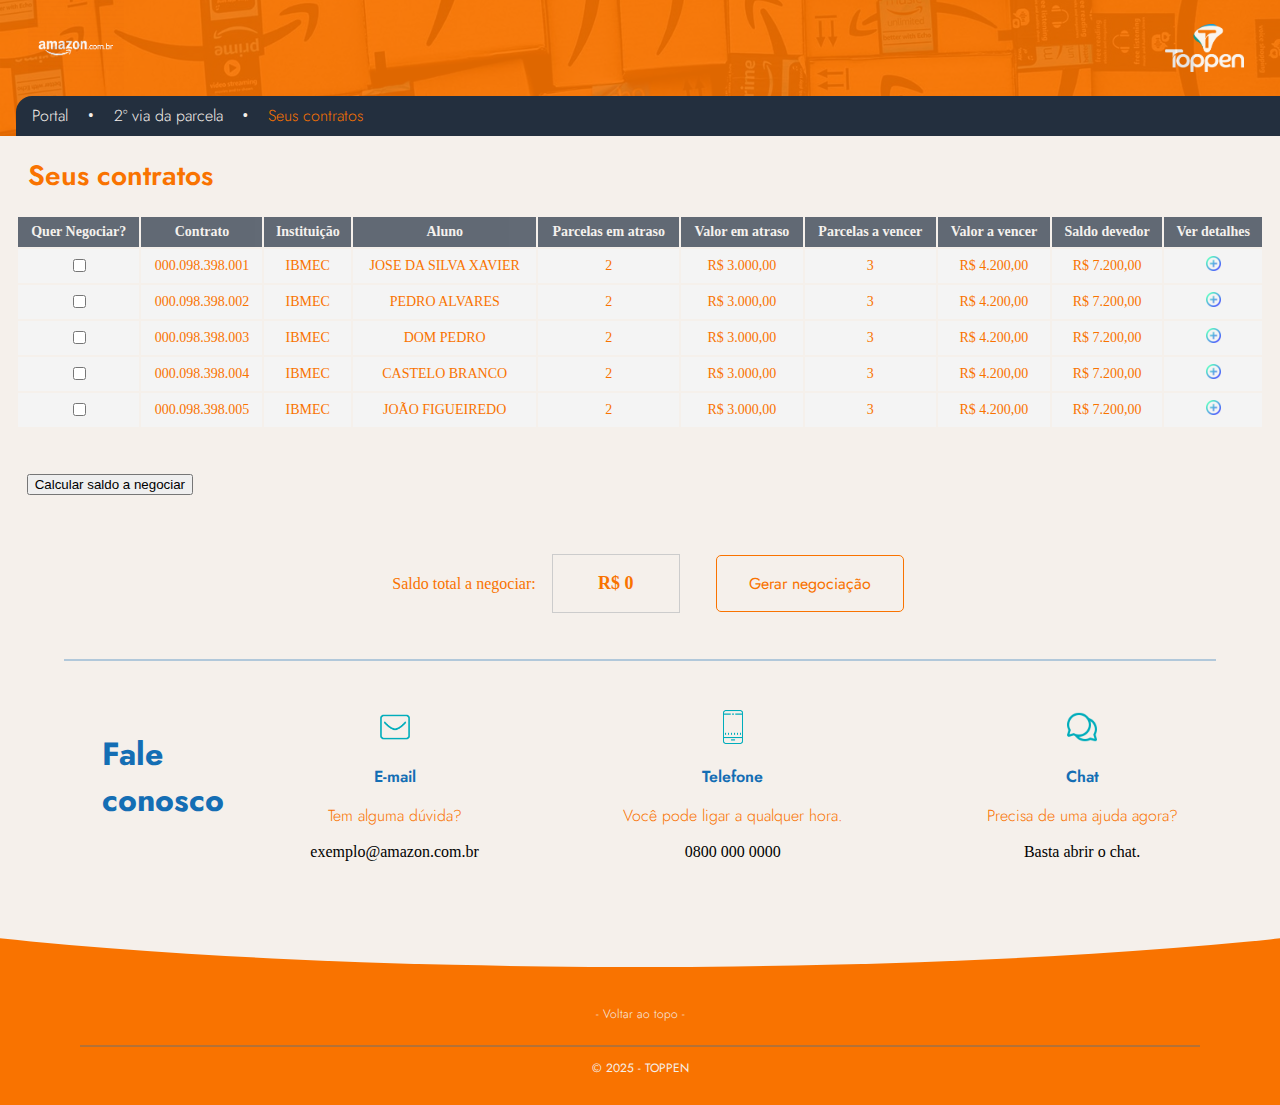
<file: contratos.html>
<!DOCTYPE html>
<html lang="pt-br">
<head>
    <meta charset="UTF-8">
    <meta name="viewport" content="width=device-width, initial-scale=1.0">
    <link rel="stylesheet" href="./styles/style.css">
    <link rel="stylesheet" href="https://cdn.jsdelivr.net/npm/swiper@11/swiper-bundle.min.css">
    <title>AMAZON | TOPPEN</title>
    <link rel="icon" href="./assets/favicon.png">
</head>
<body>
    <header id="inicio" class="cabeçalho">
        <img class="background_2via_img" src="assets/banner.png" alt="login">
        <a class="cabeçalho_logo" href="https://www.amazon.com.br/" target="_blank" ><img src="./assets/YDUQS.jpg" href="https://www.amazon.com.br/" alt="YDUQS" class="cabeçalho_logo"></a>
        <a class="cabeçalho_logo2" href="https://toppen.com.br/" target="_blank" ><img src="./assets/TPP_B.png" href=" " alt="TOPPEN" class="cabeçalho_logo2"></a>
    </header>
    <section class="container__menu">
        <a href="./index.html" class="menu">Portal</a> 
        <a class="menu_separador">•</a> 
        <a href="./segundavia.html" class="menu">2º via da parcela</a>
        <a class="menu_separador">•</a> 
        <a href="./contratos.html" class="menu_atual">Seus contratos</a>
        </section> 
    <section class="container__2via">
        <h1 class="container__titulo__2via">Seus contratos</h1>
        <table class="container_tabela">
            <thead>
                <tr class="tabela">
                    <th class="tabela_text_titulo">Quer Negociar?</th>
                    <th class="tabela_text_titulo">Contrato</th>
                    <th class="tabela_text_titulo">Instituição</th>
                    <th class="tabela_text_titulo">Aluno</th>
                    <th class="tabela_text_titulo">Parcelas em atraso</th>
                    <th class="tabela_text_titulo">Valor em atraso</th>
                    <th class="tabela_text_titulo">Parcelas a vencer</th>
                    <th class="tabela_text_titulo">Valor a vencer</th>
                    <th class="tabela_text_titulo">Saldo devedor</th>
                    <th class="tabela_text_titulo">Ver detalhes</th>
                </tr>
            </thead>
            <tbody>
                <tr class="tabela">
                    <td class="tabela_text"><input type="checkbox" id="scales" name="scales"/></td>
                    <td class="tabela_text">000.098.398.001</td>
                    <td class="tabela_text">IBMEC</td>
                    <td class="tabela_text">JOSE DA SILVA XAVIER</td>
                    <td class="tabela_text">2</td>
                    <td class="tabela_text">R$ 3.000,00</td>
                    <td class="tabela_text">3</td>
                    <td class="tabela_text">R$ 4.200,00</td>
                    <td class="tabela_text">R$ 7.200,00</td>
                    <td class="tabela_text"><a href="detalhes.html"><img class="tabela_mais" src="assets/mais_detalhes.png" alt="Mais Detalhes"></a></td>
                </tr>
                <tr class="tabela">
                    <td class="tabela_text"><input type="checkbox" id="scales" name="scales"/></td>
                    <td class="tabela_text">000.098.398.002</td>
                    <td class="tabela_text">IBMEC</td>
                    <td class="tabela_text">PEDRO ALVARES</td>
                    <td class="tabela_text">2</td>
                    <td class="tabela_text">R$ 3.000,00</td>
                    <td class="tabela_text">3</td>
                    <td class="tabela_text">R$ 4.200,00</td>
                    <td class="tabela_text">R$ 7.200,00</td>
                    <td class="tabela_text"><a href="detalhes.html"><img class="tabela_mais" src="assets/mais_detalhes.png" alt="Mais Detalhes"></a></td>
                </tr>
                <tr class="tabela">
                    <td class="tabela_text"><input type="checkbox" id="scales" name="scales"/></td>
                    <td class="tabela_text">000.098.398.003</td>
                    <td class="tabela_text">IBMEC</td>
                    <td class="tabela_text">DOM PEDRO</td>
                    <td class="tabela_text">2</td>
                    <td class="tabela_text">R$ 3.000,00</td>
                    <td class="tabela_text">3</td>
                    <td class="tabela_text">R$ 4.200,00</td>
                    <td class="tabela_text">R$ 7.200,00</td>
                    <td class="tabela_text"><a href="detalhes.html"><img class="tabela_mais" src="assets/mais_detalhes.png" alt="Mais Detalhes"></a></td>
                </tr>
                <tr class="tabela">
                    <td class="tabela_text"><input type="checkbox" id="scales" name="scales"/></td>
                    <td class="tabela_text">000.098.398.004</td>
                    <td class="tabela_text">IBMEC</td>
                    <td class="tabela_text">CASTELO BRANCO</td>
                    <td class="tabela_text">2</td>
                    <td class="tabela_text">R$ 3.000,00</td>
                    <td class="tabela_text">3</td>
                    <td class="tabela_text">R$ 4.200,00</td>
                    <td class="tabela_text">R$ 7.200,00</td>
                    <td class="tabela_text"><a href="detalhes.html"><img class="tabela_mais" src="assets/mais_detalhes.png" alt="Mais Detalhes"></a></td>
                </tr>
                <tr class="tabela">
                    <td class="tabela_text"><input type="checkbox" id="scales" name="scales"/></td>
                    <td class="tabela_text">000.098.398.005</td>
                    <td class="tabela_text">IBMEC</td>
                    <td class="tabela_text">JOÃO FIGUEIREDO</td>
                    <td class="tabela_text">2</td>
                    <td class="tabela_text">R$ 3.000,00</td>
                    <td class="tabela_text">3</td>
                    <td class="tabela_text">R$ 4.200,00</td>
                    <td class="tabela_text">R$ 7.200,00</td>
                    <td class="tabela_text"><a href="detalhes.html"><img class="tabela_mais" src="assets/mais_detalhes.png" alt="Mais Detalhes"></a></td>
                </tr>
            </tbody>
        </table>
        <button class="btn_calc" onclick="countChecked()">Calcular saldo a negociar</button> 
        <div class="div_calc">
            <p class="result_calc">Saldo total a negociar:</p>
            <p class="result_saldo" id="result_saldo">R$ 0</p>
            <div class="container__gera">
                <a class="renegociacao__botao_link" href="./renegociacao.html">Gerar negociação</a>
            </div>
        </div>
    
        <hr>    
        <div class="container__contato__2via">
            <h1 class="container__contato__2via__titulo">Fale conosco</h1>
            <div class="container__contato__2via__column">
                <img src="./assets/icons8-nova-mensagem-64.png" alt="Foto" class="container__contato__2via__icon">
                <p class="container__contato__2via__column__titulo">E-mail</p>
                <p class="container__contato__2via__column__texto">Tem alguma dúvida?</p>
                <a class="container__contato__2via__column__contato" href="mailto:herdy721@gmail.com">exemplo@amazon.com.br</a>
            </div>
            <div class="container__contato__2via__column">
                <img src="./assets/icons8-telefone-celular-64.png" alt="Foto" class="container__contato__2via__icon">
                <p class="container__contato__2via__column__titulo">Telefone</p>
                <p class="container__contato__2via__column__texto">Você pode ligar a qualquer hora.</p>
                <a class="container__contato__2via__column__contato"href="tel:+550800 000 0000">0800 000 0000</a>
            </div>
            <div class="container__contato__2via__column">
                <img src="./assets/icons8-bate-papo-48.png" alt="Foto" class="container__contato__2via__icon">
                <p class="container__contato__2via__column__titulo">Chat</p>
                <p class="container__contato__2via__column__texto">Precisa de uma ajuda agora?</p>
                <a class="container__contato__2via__column__contato">Basta abrir o chat.</a>
            </div>
        </div>  
        <section class="wrap">
            <div class="rounded-div-wrap" style="height: 30px;">
                <div class="rounded-div"></div>
            </div>
        </section>
    </section>
    
    <footer class="rodape_2via">
        <section class="inicio">
            <a href="#inicio" class="inicio__link__2via">- Voltar ao topo -</a>
        </section>
        <hr>
        <section class="rodape__texto__final_2via">
            <p>© 2025 - TOPPEN</p>
        </section>
    </footer>
    <script src="./js/script.js"></script>
</body>
</html>
</file>
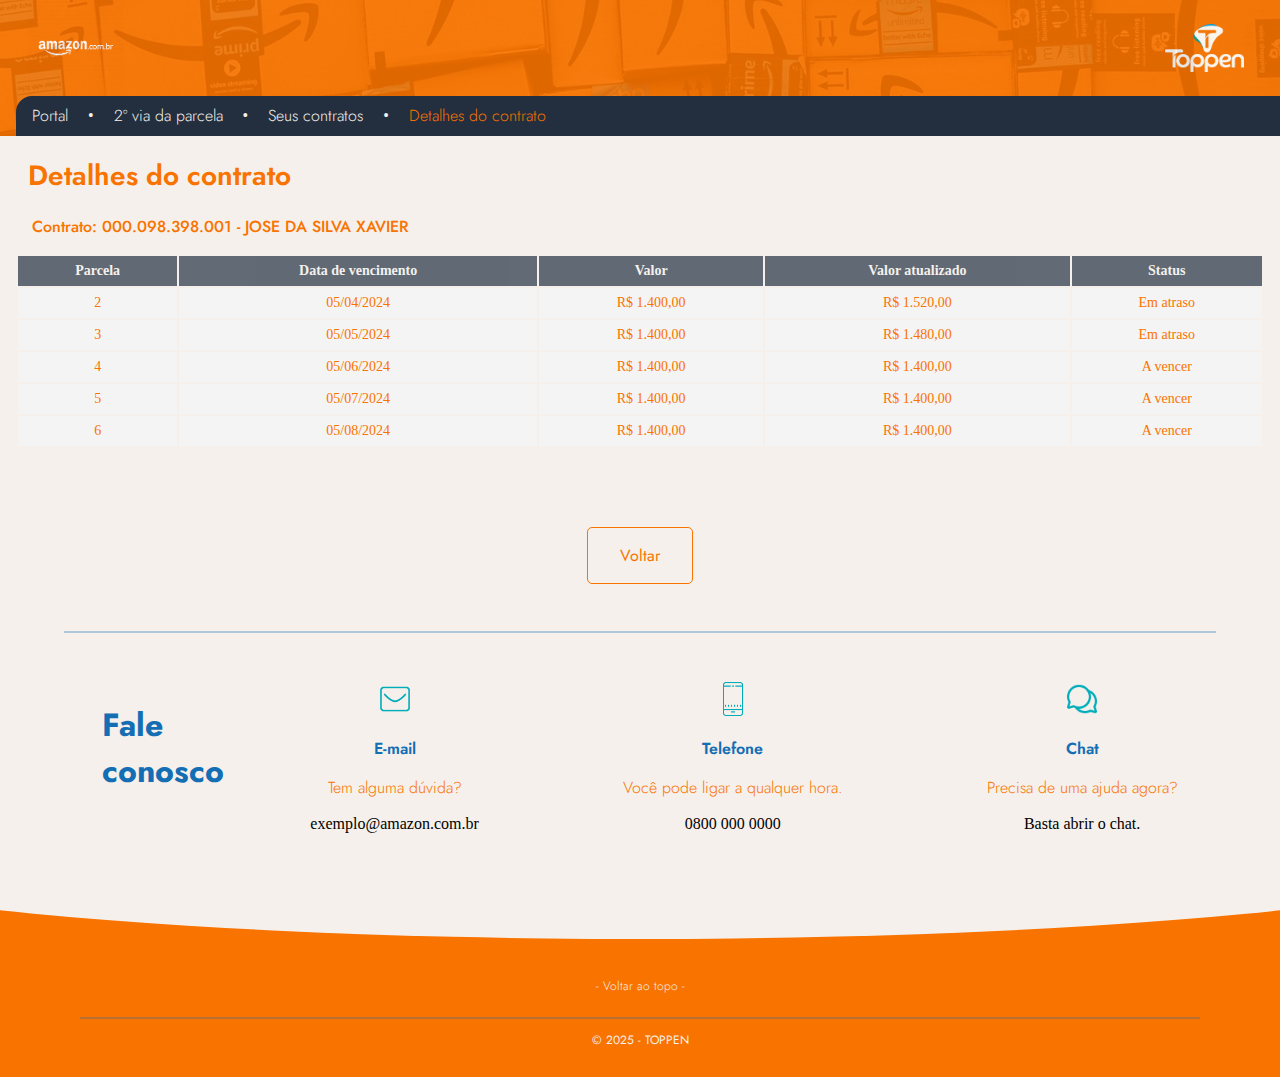
<file: detalhes.html>
<!DOCTYPE html>
<html lang="pt-br">
<head>
    <meta charset="UTF-8">
    <meta name="viewport" content="width=device-width, initial-scale=1.0">
    <link rel="stylesheet" href="./styles/style.css">
    <link rel="stylesheet" href="https://cdn.jsdelivr.net/npm/swiper@11/swiper-bundle.min.css">
    <title>AMAZON | TOPPEN</title>
    <link rel="icon" href="./assets/favicon.png">
</head>
<body>
    <header id="inicio" class="cabeçalho">
        <img class="background_2via_img" src="assets/banner.png" alt="login">
        <a class="cabeçalho_logo" href="https://www.amazon.com.br/" target="_blank" ><img src="./assets/YDUQS.jpg" href="https://www.amazon.com.br/" alt="YDUQS" class="cabeçalho_logo"></a>
        <a class="cabeçalho_logo2" href="https://toppen.com.br/" target="_blank" ><img src="./assets/TPP_B.png" href=" " alt="TOPPEN" class="cabeçalho_logo2"></a>
    </header>
    <section class="container__menu">
        <a href="./index.html" class="menu">Portal</a> 
        <a class="menu_separador">•</a> 
        <a href="./segundavia.html" class="menu">2º via da parcela</a>
        <a class="menu_separador">•</a> 
        <a href="./contratos.html" class="menu">Seus contratos</a>
        <a class="menu_separador">•</a> 
        <a href="./detalhes.html" class="menu_atual">Detalhes do contrato</a>
        </section> 
    <section class="container__2via">
        <h1 class="container__titulo__2via">Detalhes do contrato</h1>
        <h3 class="container__contrato">Contrato: 000.098.398.001 - JOSE DA SILVA XAVIER</h3>
        <table class="container_tabela">
            <thead>
                <tr class="tabela">
                    <th class="tabela_text_titulo">Parcela</th>
                    <th class="tabela_text_titulo">Data de vencimento</th>
                    <th class="tabela_text_titulo">Valor</th>
                    <th class="tabela_text_titulo">Valor atualizado</th>
                    <th class="tabela_text_titulo">Status</th>
                </tr>
            </thead>
            <tbody>
                <tr class="tabela">
                    <td class="tabela_text">2</td>
                    <td class="tabela_text">05/04/2024</td>
                    <td class="tabela_text">R$ 1.400,00</td>
                    <td class="tabela_text">R$ 1.520,00</td>
                    <td class="tabela_text">Em atraso</td>
                </tr>
                <tr class="tabela">
                    <td class="tabela_text">3</td>
                    <td class="tabela_text">05/05/2024</td>
                    <td class="tabela_text">R$ 1.400,00</td>
                    <td class="tabela_text">R$ 1.480,00</td>
                    <td class="tabela_text">Em atraso</td>
                </tr>
                <tr class="tabela">
                    <td class="tabela_text">4</td>
                    <td class="tabela_text">05/06/2024</td>
                    <td class="tabela_text">R$ 1.400,00</td>
                    <td class="tabela_text">R$ 1.400,00</td>
                    <td class="tabela_text">A vencer</td>
                </tr>
                <tr class="tabela">
                    <td class="tabela_text">5</td>
                    <td class="tabela_text">05/07/2024</td>
                    <td class="tabela_text">R$ 1.400,00</td>
                    <td class="tabela_text">R$ 1.400,00</td>
                    <td class="tabela_text">A vencer</td>
                </tr>
                <tr class="tabela">
                    <td class="tabela_text">6</td>
                    <td class="tabela_text">05/08/2024</td>
                    <td class="tabela_text">R$ 1.400,00</td>
                    <td class="tabela_text">R$ 1.400,00</td>
                    <td class="tabela_text">A vencer</td>
                </tr>
            </tbody>
        </table>  
        <div class="container__gera">
            <a class="renegociacao__botao_link" href="./contratos.html">Voltar</a>
        </div>
        <hr>
    </section>
    <div class="container__contato__2via">
        <h1 class="container__contato__2via__titulo">Fale conosco</h1>
        <div class="container__contato__2via__column">
            <img src="./assets/icons8-nova-mensagem-64.png" alt="Foto" class="container__contato__2via__icon">
            <p class="container__contato__2via__column__titulo">E-mail</p>
            <p class="container__contato__2via__column__texto">Tem alguma dúvida?</p>
            <a class="container__contato__2via__column__contato" href="mailto:herdy721@gmail.com">exemplo@amazon.com.br</a>
        </div>
        <div class="container__contato__2via__column">
            <img src="./assets/icons8-telefone-celular-64.png" alt="Foto" class="container__contato__2via__icon">
            <p class="container__contato__2via__column__titulo">Telefone</p>
            <p class="container__contato__2via__column__texto">Você pode ligar a qualquer hora.</p>
            <a class="container__contato__2via__column__contato"href="tel:+550800 000 0000">0800 000 0000</a>
        </div>
        <div class="container__contato__2via__column">
            <img src="./assets/icons8-bate-papo-48.png" alt="Foto" class="container__contato__2via__icon">
            <p class="container__contato__2via__column__titulo">Chat</p>
            <p class="container__contato__2via__column__texto">Precisa de uma ajuda agora?</p>
            <a class="container__contato__2via__column__contato">Basta abrir o chat.</a>
        </div>
    </div>  
    <section class="wrap">
        <div class="rounded-div-wrap" style="height: 30px;">
            <div class="rounded-div"></div>
        </div>
    </section>
    
    <footer class="rodape_2via">
        <section class="inicio">
            <a href="#inicio" class="inicio__link__2via">- Voltar ao topo -</a>
        </section>
        <hr>
        <section class="rodape__texto__final_2via">
            <p>© 2025 - TOPPEN</p>
        </section>
    </footer>
    <script src="./js/script.js"></script>
</body>
</html>
</file>
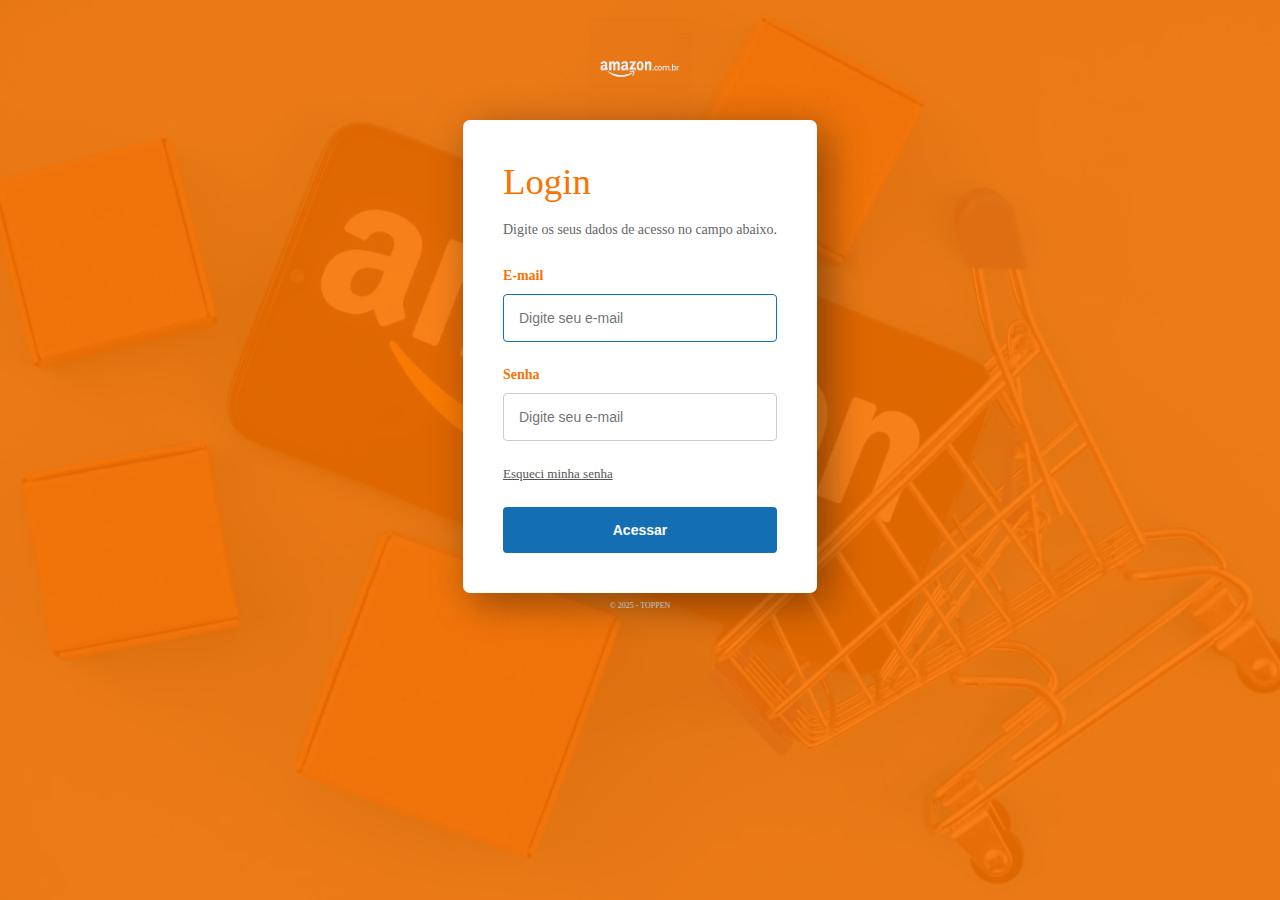
<file: login.html>
<!DOCTYPE html>
<html lang="pt-BR">
<head>
    <meta charset="UTF-8">
    <meta http-equiv="X-UA-Compatible" content="IE=edge">
    <meta name="viewport" content="width=device-width, initial-scale=1.0">
    <title>Login</title>
    <link rel="stylesheet" href="./styles/style.css">
</head>
<body>
    <img class="background_login_img" src="assets/login.jpg" alt="login">
    alt="YDUQS">   
    <div class="page">
        <img class="background_login_logo" src="assets/YDUQS.jpg">
        <form method="POST" class="formLogin" onsubmit="handleSubmit(event)">
            <h1>Login</h1>
            <p>Digite os seus dados de acesso no campo abaixo.</p>
            <label for="email">E-mail</label>
            <input type="email" placeholder="Digite seu e-mail" autofocus="true" />
            <label for="password">Senha</label>
            <input type="password" placeholder="Digite seu e-mail" />
            <a href="">Esqueci minha senha</a>
            <input type="submit" value="Acessar" class="btn" />
        </form>
        <script>
            function handleSubmit(event) {
                event.preventDefault(); 
                window.location.href = "index.html";
            }
        </script>
        <p class="tpp">© 2025 - TOPPEN</p>
    </div>
</body>
</file>
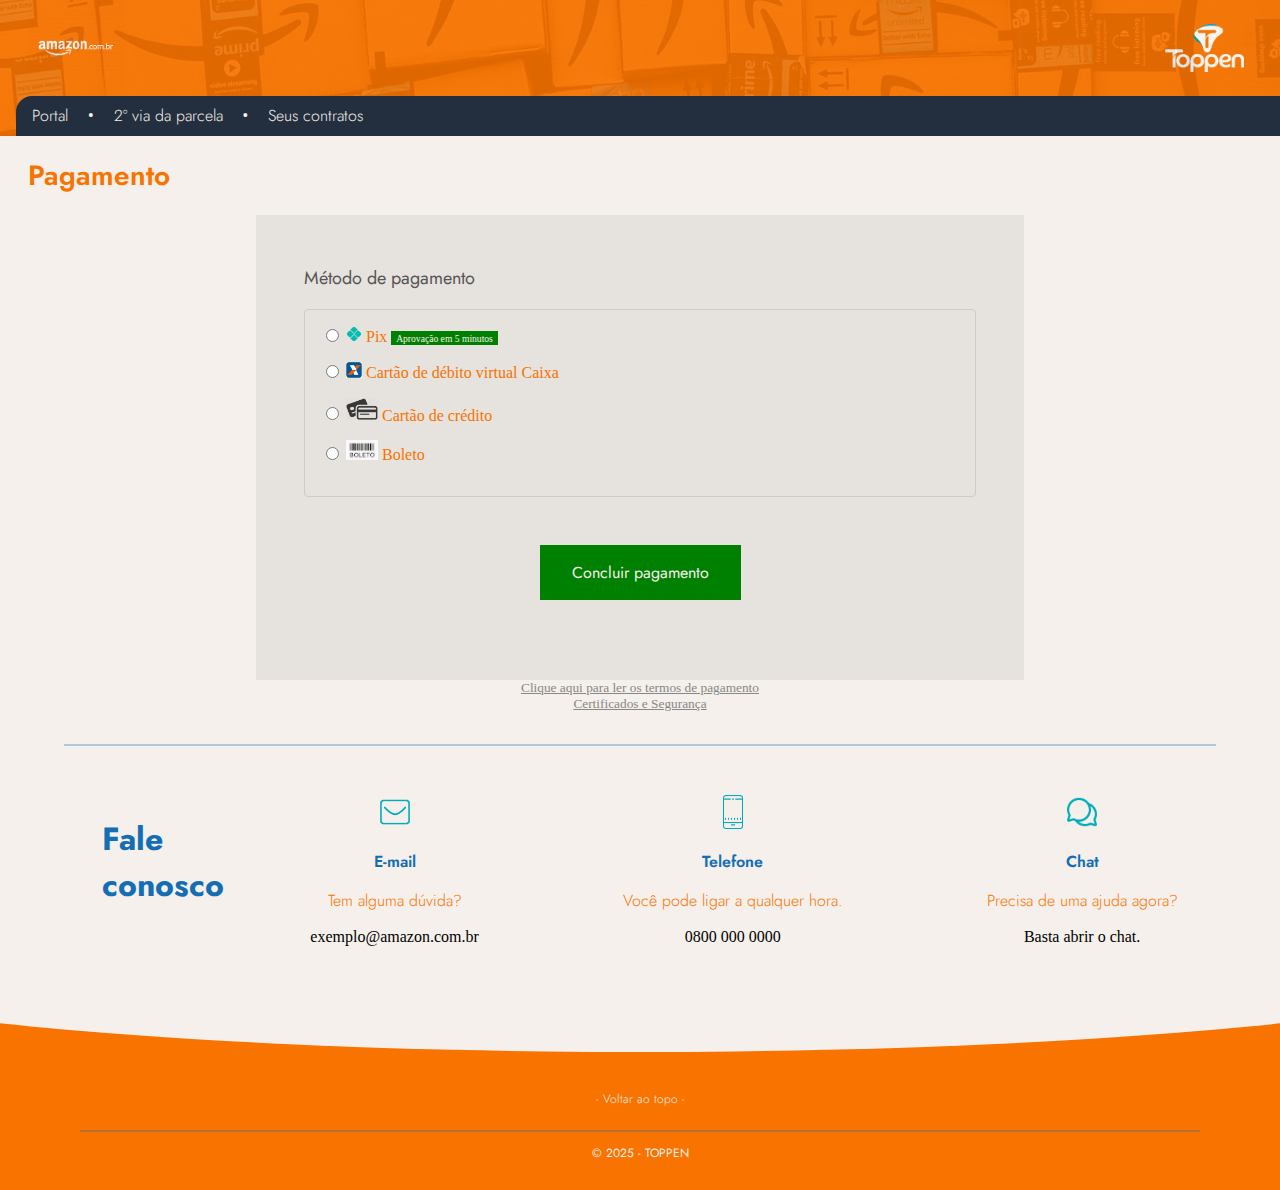
<file: pgto.html>
<!DOCTYPE html>
<html lang="pt-br">
<head>
    <meta charset="UTF-8">
    <meta name="viewport" content="width=device-width, initial-scale=1.0">
    <link rel="stylesheet" href="./styles/style.css">
    <link rel="stylesheet" href="https://cdn.jsdelivr.net/npm/swiper@11/swiper-bundle.min.css">
    <title>AMAZON | TOPPEN</title>
    <link rel="icon" href="./assets/favicon.png">
</head>
<body>
    <header id="inicio" class="cabeçalho">
        <img class="background_2via_img" src="assets/banner.png" alt="login">
        <a class="cabeçalho_logo" href="https://www.amazon.com.br/" target="_blank" ><img src="./assets/YDUQS.jpg" href="https://www.amazon.com.br/" alt="YDUQS" class="cabeçalho_logo"></a>
        <a class="cabeçalho_logo2" href="https://toppen.com.br/" target="_blank" ><img src="./assets/TPP_B.png" href=" " alt="TOPPEN" class="cabeçalho_logo2"></a>
    </header>
    <section class="container__menu">
        <a href="./index.html" class="menu">Portal</a> 
        <a class="menu_separador">•</a> 
        <a href="./segundavia.html" class="menu">2º via da parcela</a>
        <a class="menu_separador">•</a> 
        <a href="./contratos.html" class="menu">Seus contratos</a>
        </section> 
    <section class="container__pgto">
        <h1 class="container__titulo__2via">Pagamento</h1>
        <div class="div_pgto">
            <p class="pgto_titulo">Método de pagamento</p>
            <div class="div_pgto_column">
                <div class="div_pgto_tipo" >
                <input type="radio" id="radio_pix" name="radio__parcelas" value="Pix" />
                <img class="pgto_logo" src="assets/pix.png" alt="pix">
                <label for="radio_pix">Pix  <a class="pix_aprova">Aprovação em 5 minutos</a></label></div>
                
                <div class="div_pgto_tipo" >
                    <input type="radio" id="radio_caixa" name="radio__parcelas" value="caixa" />
                    <img class="pgto_logo" src="assets/caixa.png" alt="caixa">
                    <label for="radio_caixa">Cartão de débito virtual Caixa</label></div>

                    <div class="div_pgto_tipo" >
                        <input type="radio" id="radio_cc" name="radio__parcelas" value="cc" />
                        <img class="pgto_logo2" src="assets/CC.png" alt="caixa">
                        <label for="radio_cc">Cartão de crédito</label></div>

                    <div class="div_pgto_tipo" >
                        <input type="radio" id="radio_boleto" name="radio__parcelas" value="Boleto" />
                        <img class="pgto_logo2" src="assets/Boleto.png" alt="boleto">
                        <label for="radio_boleto">Boleto</label></div>
            </div>
            <div class="container__gera">
                <a class="pgto__botao_link" href="">Concluir pagamento</a>
            </div>
        </div>
        <div class="termos">
            <a class="pgto_termos" href="">Clique aqui para ler os termos de pagamento</a>
            <a class="pgto_termos" href="">Certificados e Segurança</a>
        </div>
    
        <hr>
    </section>
    <div class="container__contato__2via">
        <h1 class="container__contato__2via__titulo">Fale conosco</h1>
        <div class="container__contato__2via__column">
            <img src="./assets/icons8-nova-mensagem-64.png" alt="Foto" class="container__contato__2via__icon">
            <p class="container__contato__2via__column__titulo">E-mail</p>
            <p class="container__contato__2via__column__texto">Tem alguma dúvida?</p>
            <a class="container__contato__2via__column__contato" href="mailto:herdy721@gmail.com">exemplo@amazon.com.br</a>
        </div>
        <div class="container__contato__2via__column">
            <img src="./assets/icons8-telefone-celular-64.png" alt="Foto" class="container__contato__2via__icon">
            <p class="container__contato__2via__column__titulo">Telefone</p>
            <p class="container__contato__2via__column__texto">Você pode ligar a qualquer hora.</p>
            <a class="container__contato__2via__column__contato"href="tel:+550800 000 0000">0800 000 0000</a>
        </div>
        <div class="container__contato__2via__column">
            <img src="./assets/icons8-bate-papo-48.png" alt="Foto" class="container__contato__2via__icon">
            <p class="container__contato__2via__column__titulo">Chat</p>
            <p class="container__contato__2via__column__texto">Precisa de uma ajuda agora?</p>
            <a class="container__contato__2via__column__contato">Basta abrir o chat.</a>
        </div>
    </div>  
    <section class="wrap">
        <div class="rounded-div-wrap" style="height: 30px;">
            <div class="rounded-div"></div>
        </div>
    </section>
    
    <footer class="rodape_2via">
        <section class="inicio">
            <a href="#inicio" class="inicio__link__2via">- Voltar ao topo -</a>
        </section>
        <hr>
        <section class="rodape__texto__final_2via">
            <p>© 2025 - TOPPEN</p>
        </section>
    </footer>
    <script src="./js/script.js"></script>
</body>
</html>
</file>
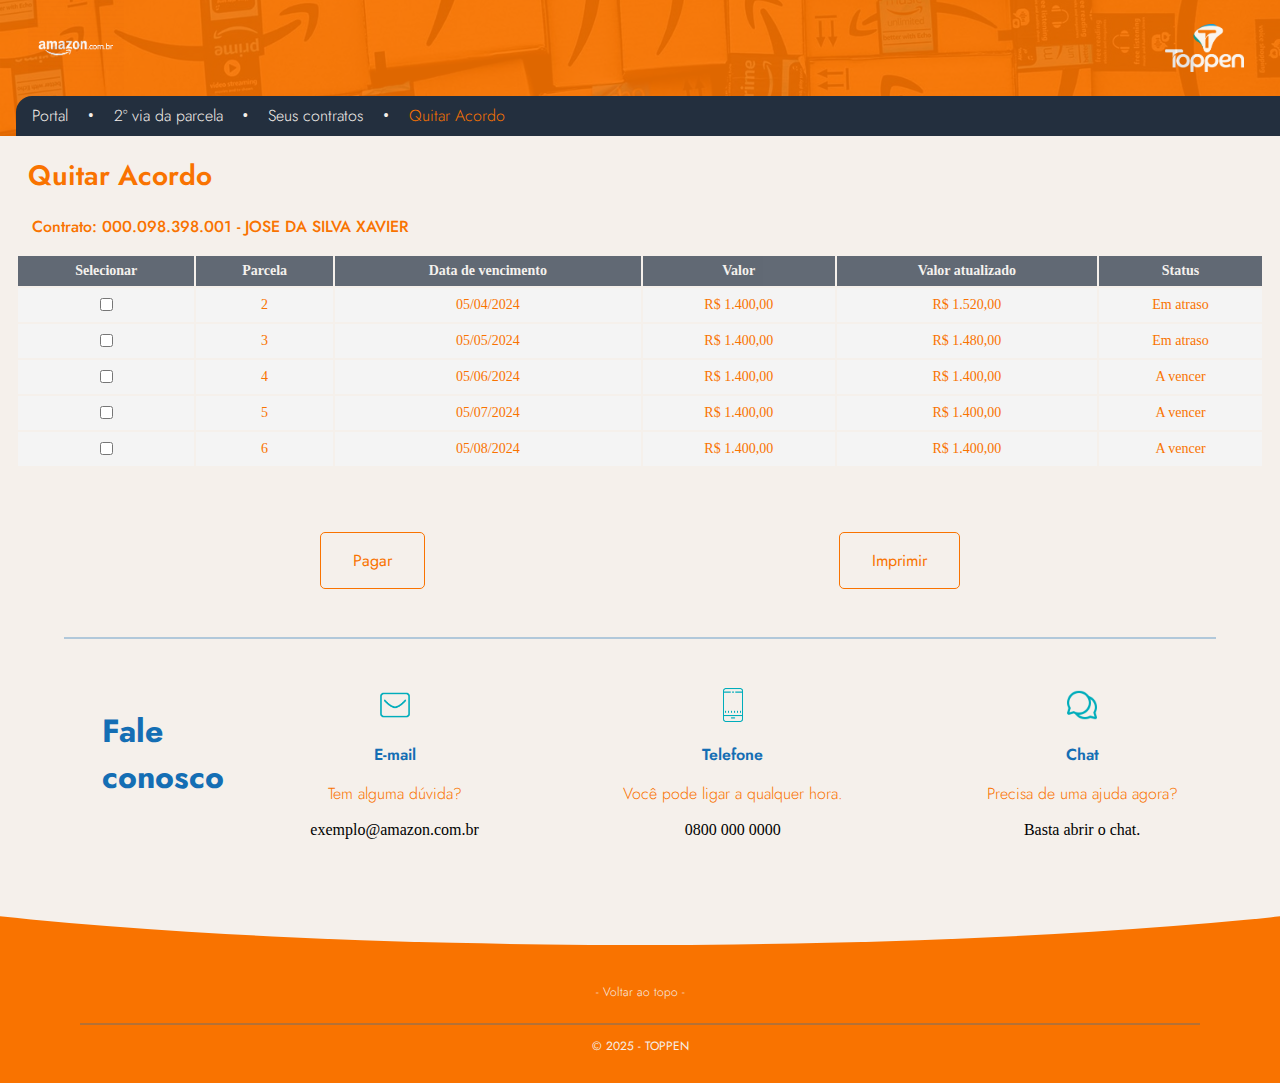
<file: quitar.html>
<!DOCTYPE html>
<html lang="pt-br">
<head>
    <meta charset="UTF-8">
    <meta name="viewport" content="width=device-width, initial-scale=1.0">
    <link rel="stylesheet" href="./styles/style.css">
    <link rel="stylesheet" href="https://cdn.jsdelivr.net/npm/swiper@11/swiper-bundle.min.css">
    <title>AMAZON | TOPPEN</title>
    <link rel="icon" href="./assets/favicon.png">
</head>
<body>
    <header id="inicio" class="cabeçalho">
        <img class="background_2via_img" src="assets/banner.png" alt="login">
        <a class="cabeçalho_logo" href="https://www.amazon.com.br/" target="_blank" ><img src="./assets/YDUQS.jpg" href="https://www.amazon.com.br/" alt="YDUQS" class="cabeçalho_logo"></a>
        <a class="cabeçalho_logo2" href="https://toppen.com.br/" target="_blank" ><img src="./assets/TPP_B.png" href=" " alt="TOPPEN" class="cabeçalho_logo2"></a>
    </header>
    <section class="container__menu">
        <a href="./index.html" class="menu">Portal</a> 
        <a class="menu_separador">•</a> 
        <a href="./segundavia.html" class="menu">2º via da parcela</a>
        <a class="menu_separador">•</a> 
        <a href="./contratos.html" class="menu">Seus contratos</a>
        <a class="menu_separador">•</a> 
        <a href="./quitar.html" class="menu_atual">Quitar Acordo</a>
        </section> 
    <section class="container__2via">
        <h1 class="container__titulo__2via">Quitar Acordo</h1>
        <h3 class="container__contrato">Contrato: 000.098.398.001 - JOSE DA SILVA XAVIER</h3>
        <table class="container_tabela">
            <thead>
                <tr class="tabela">
                    <th class="tabela_text_titulo">Selecionar</th>
                    <th class="tabela_text_titulo">Parcela</th>
                    <th class="tabela_text_titulo">Data de vencimento</th>
                    <th class="tabela_text_titulo">Valor</th>
                    <th class="tabela_text_titulo">Valor atualizado</th>
                    <th class="tabela_text_titulo">Status</th>
                </tr>
            </thead>
            <tbody>
                <tr class="tabela">
                    <td class="tabela_text"><input type="checkbox" id="scales" name="scales"/></td>
                    <td class="tabela_text">2</td>
                    <td class="tabela_text">05/04/2024</td>
                    <td class="tabela_text">R$ 1.400,00</td>
                    <td class="tabela_text">R$ 1.520,00</td>
                    <td class="tabela_text">Em atraso</td>
                </tr>
                <tr class="tabela">
                    <td class="tabela_text"><input type="checkbox" id="scales" name="scales"/></td>
                    <td class="tabela_text">3</td>
                    <td class="tabela_text">05/05/2024</td>
                    <td class="tabela_text">R$ 1.400,00</td>
                    <td class="tabela_text">R$ 1.480,00</td>
                    <td class="tabela_text">Em atraso</td>
                </tr>
                <tr class="tabela">
                    <td class="tabela_text"><input type="checkbox" id="scales" name="scales"/></td>
                    <td class="tabela_text">4</td>
                    <td class="tabela_text">05/06/2024</td>
                    <td class="tabela_text">R$ 1.400,00</td>
                    <td class="tabela_text">R$ 1.400,00</td>
                    <td class="tabela_text">A vencer</td>
                </tr>
                <tr class="tabela">
                    <td class="tabela_text"><input type="checkbox" id="scales" name="scales"/></td>
                    <td class="tabela_text">5</td>
                    <td class="tabela_text">05/07/2024</td>
                    <td class="tabela_text">R$ 1.400,00</td>
                    <td class="tabela_text">R$ 1.400,00</td>
                    <td class="tabela_text">A vencer</td>
                </tr>
                <tr class="tabela">
                    <td class="tabela_text"><input type="checkbox" id="scales" name="scales"/></td>
                    <td class="tabela_text">6</td>
                    <td class="tabela_text">05/08/2024</td>
                    <td class="tabela_text">R$ 1.400,00</td>
                    <td class="tabela_text">R$ 1.400,00</td>
                    <td class="tabela_text">A vencer</td>
                </tr>
            </tbody>
        </table>  
        <div class="container__botao_2via">
            <a class="container__botao_link_2via" href="pgto.html">Pagar</a>
            <a class="container__botao_link_2via" onclick="window.print()" href="">Imprimir</a>
        </div>  
        <hr>
    </section>
    <div class="container__contato__2via">
        <h1 class="container__contato__2via__titulo">Fale conosco</h1>
        <div class="container__contato__2via__column">
            <img src="./assets/icons8-nova-mensagem-64.png" alt="Foto" class="container__contato__2via__icon">
            <p class="container__contato__2via__column__titulo">E-mail</p>
            <p class="container__contato__2via__column__texto">Tem alguma dúvida?</p>
            <a class="container__contato__2via__column__contato" href="mailto:herdy721@gmail.com">exemplo@amazon.com.br</a>
        </div>
        <div class="container__contato__2via__column">
            <img src="./assets/icons8-telefone-celular-64.png" alt="Foto" class="container__contato__2via__icon">
            <p class="container__contato__2via__column__titulo">Telefone</p>
            <p class="container__contato__2via__column__texto">Você pode ligar a qualquer hora.</p>
            <a class="container__contato__2via__column__contato"href="tel:+550800 000 0000">0800 000 0000</a>
        </div>
        <div class="container__contato__2via__column">
            <img src="./assets/icons8-bate-papo-48.png" alt="Foto" class="container__contato__2via__icon">
            <p class="container__contato__2via__column__titulo">Chat</p>
            <p class="container__contato__2via__column__texto">Precisa de uma ajuda agora?</p>
            <a class="container__contato__2via__column__contato">Basta abrir o chat.</a>
        </div>
    </div>  
    <section class="wrap">
        <div class="rounded-div-wrap" style="height: 30px;">
            <div class="rounded-div"></div>
        </div>
    </section>
    
    <footer class="rodape_2via">
        <section class="inicio">
            <a href="#inicio" class="inicio__link__2via">- Voltar ao topo -</a>
        </section>
        <hr>
        <section class="rodape__texto__final_2via">
            <p>© 2025 - TOPPEN</p>
        </section>
    </footer>
    <script src="./js/script.js"></script>
</body>
</html>
</file>
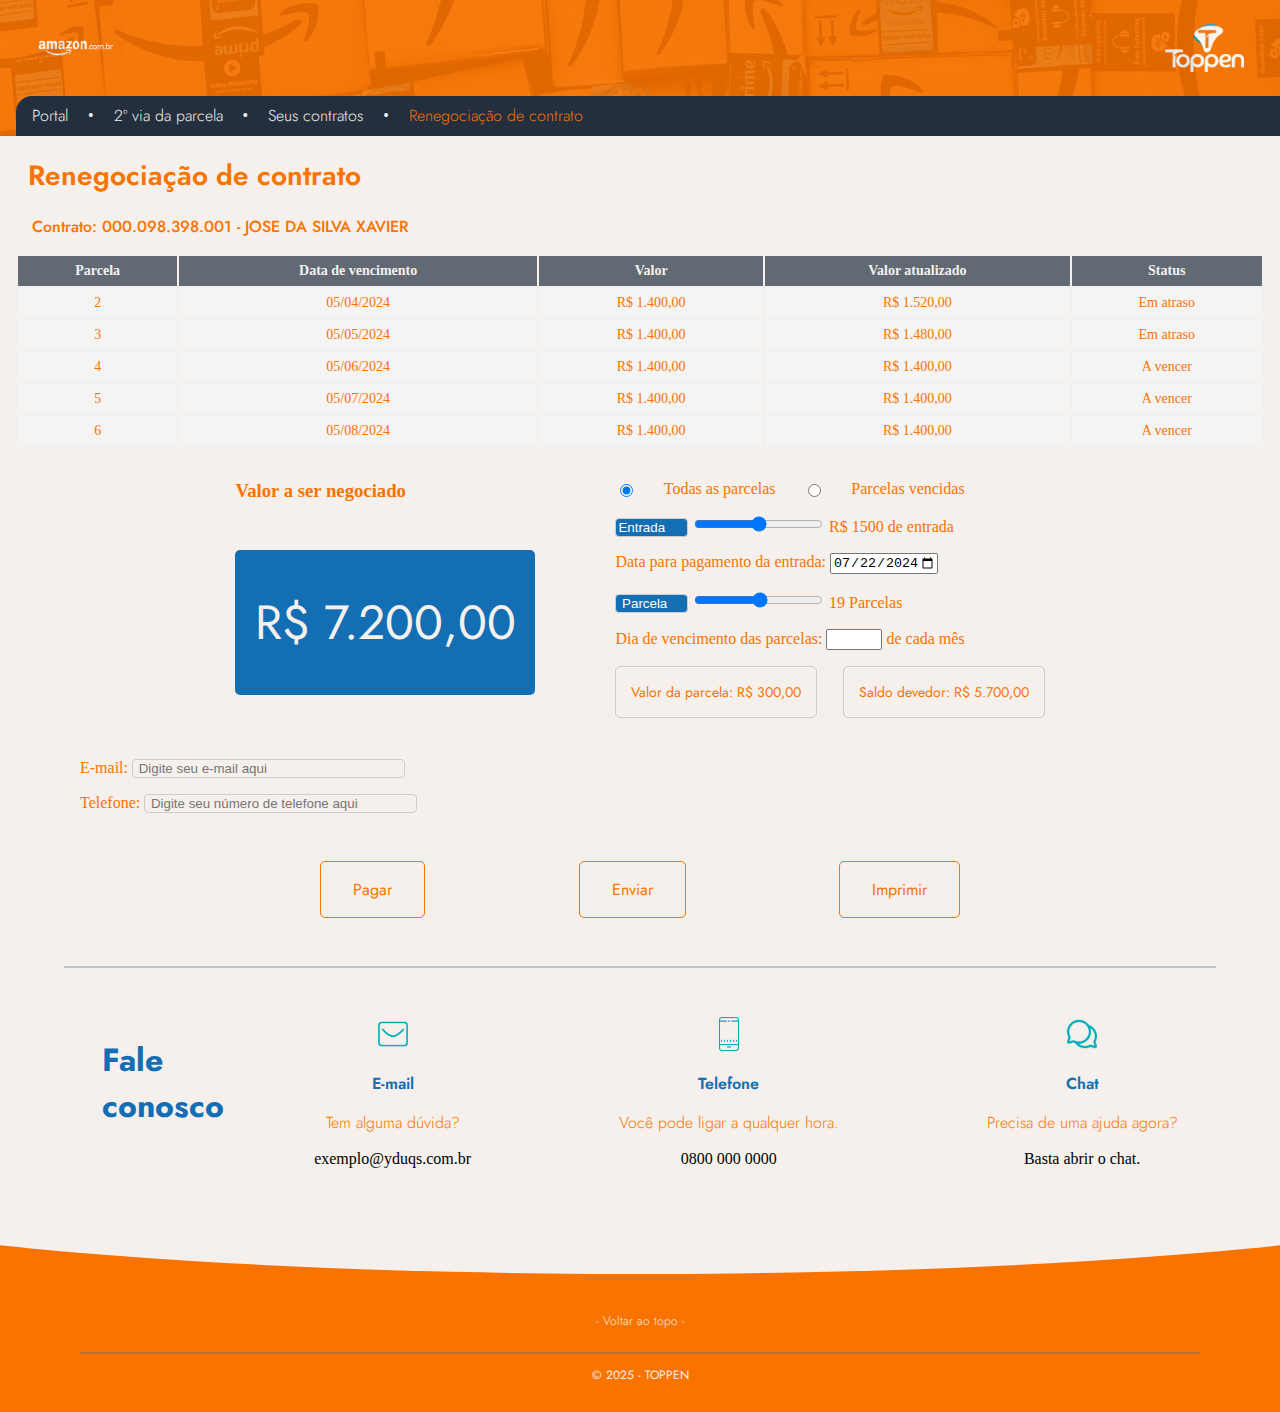
<file: renegociacao.html>
<!DOCTYPE html>
<html lang="pt-br">
<head>
    <meta charset="UTF-8">
    <meta name="viewport" content="width=device-width, initial-scale=1.0">
    <link rel="stylesheet" href="./styles/style.css">
    <link rel="stylesheet" href="https://cdn.jsdelivr.net/npm/swiper@11/swiper-bundle.min.css">
    <title>AMAZON | TOPPEN</title>
    <link rel="icon" href="./assets/favicon.png">
</head>
<body>
    <header id="inicio" class="cabeçalho">
        <img class="background_2via_img" src="assets/banner.png" alt="login">
        <a class="cabeçalho_logo" href="https://www.yduqs.com.br/" target="_blank" ><img src="./assets/YDUQS.jpg" href="https://www.yduqs.com.br/" alt="YDUQS" class="cabeçalho_logo"></a>
        <a class="cabeçalho_logo2" href="https://toppen.com.br/" target="_blank" ><img src="./assets/TPP_B.png" href=" " alt="TOPPEN" class="cabeçalho_logo2"></a>
    </header>
    <section class="container__menu">
        <a href="./index.html" class="menu">Portal</a> 
        <a class="menu_separador">•</a> 
        <a href="./segundavia.html" class="menu">2º via da parcela</a>
        <a class="menu_separador">•</a> 
        <a href="./contratos.html" class="menu">Seus contratos</a>
        <a class="menu_separador">•</a> 
        <a href="./renegociacao.html" class="menu_atual">Renegociação de contrato</a>
        </section> 
    <section class="container__2via">
        <h1 class="container__titulo__2via">Renegociação de contrato</h1>
        <h3 class="container__contrato">Contrato: 000.098.398.001 - JOSE DA SILVA XAVIER</h3>
        <table class="container_tabela">
            <thead>
                <tr class="tabela">
                    <th class="tabela_text_titulo">Parcela</th>
                    <th class="tabela_text_titulo">Data de vencimento</th>
                    <th class="tabela_text_titulo">Valor</th>
                    <th class="tabela_text_titulo">Valor atualizado</th>
                    <th class="tabela_text_titulo">Status</th>
                </tr>
            </thead>
            <tbody>
                <tr class="tabela">
                    <td class="tabela_text">2</td>
                    <td class="tabela_text">05/04/2024</td>
                    <td class="tabela_text">R$ 1.400,00</td>
                    <td class="tabela_text">R$ 1.520,00</td>
                    <td class="tabela_text">Em atraso</td>
                </tr>
                <tr class="tabela">
                    <td class="tabela_text">3</td>
                    <td class="tabela_text">05/05/2024</td>
                    <td class="tabela_text">R$ 1.400,00</td>
                    <td class="tabela_text">R$ 1.480,00</td>
                    <td class="tabela_text">Em atraso</td>
                </tr>
                <tr class="tabela">
                    <td class="tabela_text">4</td>
                    <td class="tabela_text">05/06/2024</td>
                    <td class="tabela_text">R$ 1.400,00</td>
                    <td class="tabela_text">R$ 1.400,00</td>
                    <td class="tabela_text">A vencer</td>
                </tr>
                <tr class="tabela">
                    <td class="tabela_text">5</td>
                    <td class="tabela_text">05/07/2024</td>
                    <td class="tabela_text">R$ 1.400,00</td>
                    <td class="tabela_text">R$ 1.400,00</td>
                    <td class="tabela_text">A vencer</td>
                </tr>
                <tr class="tabela">
                    <td class="tabela_text">6</td>
                    <td class="tabela_text">05/08/2024</td>
                    <td class="tabela_text">R$ 1.400,00</td>
                    <td class="tabela_text">R$ 1.400,00</td>
                    <td class="tabela_text">A vencer</td>
                </tr>
            </tbody>
        </table>
        <!-- <button class="input__calcular" onclick="countChecked()">Gerar negociação</button> -->
        
        <div class="container__negociacao">
            <section class="negociacao">
                <h3 class="saldo_negociar_titulo">Valor a ser negociado</h3>
                <p class="saldo_negociar"id="result"></p>
            </section>
            <section>
                <div class="input__check">
                    <input type="radio" id="radio" name="radio__parcelas" value="Todas" checked  />
                    <label for="Todas">Todas as parcelas</label>
                    <input type="radio" id="radio" name="radio__parcelas" value="Vencidas"  />
                    <label for="Vencidas">Parcelas vencidas</label>
                </div>
                <p class="input_email"></pclass> 
                    <input class="input_email_entrada" type="number" id="entrada_a" placeholder="Entrada" name="entrada_a" min="0" max="3000" step="0" /> 
                    <input type="range" id="entrada" name="entrada" min="0" max="3000" step="1"/>
                    <label for="entrada"><output id="value_entrada"></output></label>
                </p>  
                <p class="input_email"><label for="start">Data para pagamento da entrada: </label><input type="date" id="start" name="trip-start" value="2024-07-22" min="2024-07-22" max="2025-12-31" /></p>
                
                <p class="input_email"></pclass> 
                    <input class="input_email_parcela" type="number" id="volume_a" name="volume_a" min="1" placeholder=" Parcela"> 
                    <input type="range" id="volume" name="volume"  min="1" max="36" step="1"/>
                    <label for="volume"><output id="value"></output></label> </p> 
                
                <p class="input_email"><label for="tentacles">Dia de vencimento das parcelas: </label><input type="number" id="tentacles" name="tentacles" min="01" max="10" /> de cada mês</p>
                    <div class="box">
                        <label class="box_menor" for="volume"><output id="value_div"></output></label>
                        <label class="box_menor" for="volume"><output id="result_2"></output></label>
                    </div>
                
                <!-- <button class="btn_calc" onclick="getValorParcelas()">Gerar</button>  -->
            </section>
            
        </div>
        <p class="input_email">E-mail: <input class="input_email_text" type="text" name="nome" placeholder=" Digite seu e-mail aqui"></p>
        <p class="input_email">Telefone: <input class="input_email_text" type="text" name="nome" placeholder=" Digite seu número de telefone aqui"></p>
        <div class="container__botao_2via">
            <a class="container__botao_link_2via" href="pgto.html">Pagar</a>
            <a href="javascript:criarPopup()" class="container__botao_link_2via" href="">Enviar</a>
            <a class="container__botao_link_2via" onclick="window.print()" href="">Imprimir</a>
        </div>  
        <hr>
    </section>
    <div class="container__contato__2via">
        <h1 class="container__contato__2via__titulo">Fale conosco</h1>
        <div class="container__contato__2via__column">
            <img src="./assets/icons8-nova-mensagem-64.png" alt="Foto" class="container__contato__2via__icon">
            <p class="container__contato__2via__column__titulo">E-mail</p>
            <p class="container__contato__2via__column__texto">Tem alguma dúvida?</p>
            <a class="container__contato__2via__column__contato" href="mailto:herdy721@gmail.com">exemplo@yduqs.com.br</a>
        </div>
        <div class="container__contato__2via__column">
            <img src="./assets/icons8-telefone-celular-64.png" alt="Foto" class="container__contato__2via__icon">
            <p class="container__contato__2via__column__titulo">Telefone</p>
            <p class="container__contato__2via__column__texto">Você pode ligar a qualquer hora.</p>
            <a class="container__contato__2via__column__contato"href="tel:+550800 000 0000">0800 000 0000</a>
        </div>
        <div class="container__contato__2via__column">
            <img src="./assets/icons8-bate-papo-48.png" alt="Foto" class="container__contato__2via__icon">
            <p class="container__contato__2via__column__titulo">Chat</p>
            <p class="container__contato__2via__column__texto">Precisa de uma ajuda agora?</p>
            <a class="container__contato__2via__column__contato">Basta abrir o chat.</a>
        </div>
    </div>  
    <section class="wrap">
        <div class="rounded-div-wrap" style="height: 30px;">
            <div class="rounded-div"></div>
        </div>
    </section>
    
    <footer class="rodape_2via">
        <section class="inicio">
            <a href="#inicio" class="inicio__link__2via">- Voltar ao topo -</a>
        </section>
        <hr>
        <section class="rodape__texto__final_2via">
            <p>© 2025 - TOPPEN</p>
        </section>
    </footer>
    <script src="./js/script.js"></script>
</body>
</html>
</file>
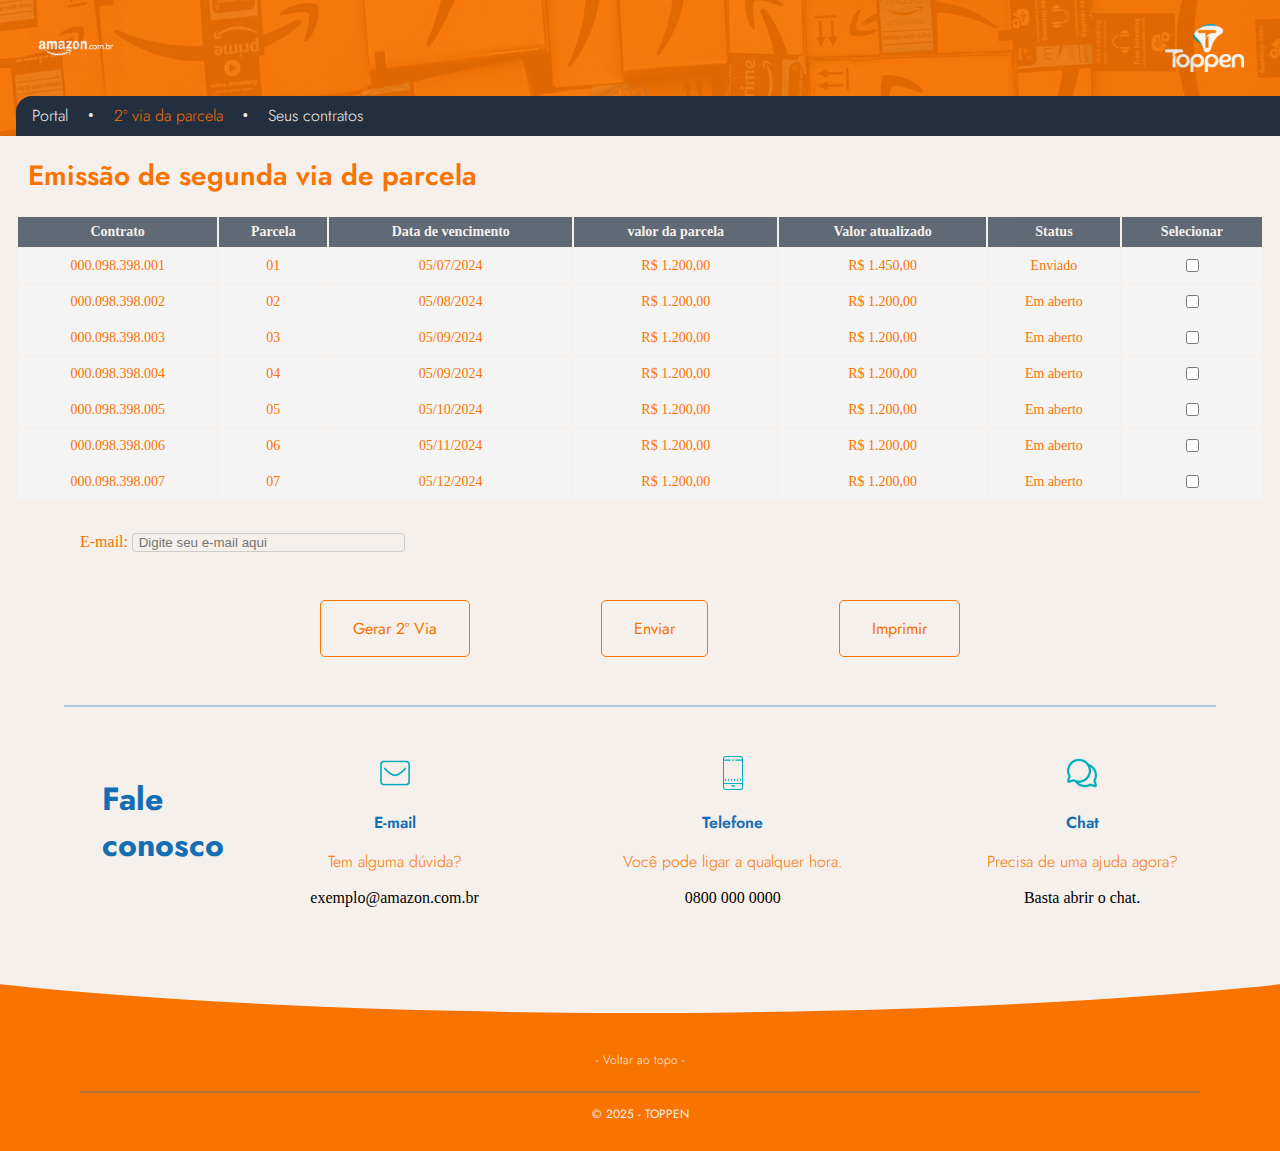
<file: segundavia.html>
<!DOCTYPE html>
<html lang="pt-br">
<head>
    <meta charset="UTF-8">
    <meta name="viewport" content="width=device-width, initial-scale=1.0">
    <link rel="stylesheet" href="./styles/style.css">
    <link rel="stylesheet" href="https://cdn.jsdelivr.net/npm/swiper@11/swiper-bundle.min.css">
    <title>AMAZON | TOPPEN</title>
    <link rel="icon" href="./assets/favicon.png">
</head>
<body>
    
    <header id="inicio" class="cabeçalho">
        <img class="background_2via_img" src="assets/banner.png" alt="login">
        <a class="cabeçalho_logo" href="https://www.amazon.com.br/" target="_blank" ><img src="./assets/YDUQS.jpg" href="https://www.amazon.com.br/" alt="YDUQS" class="cabeçalho_logo"></a>
        <a class="cabeçalho_logo2" href="https://toppen.com.br/" target="_blank" ><img src="./assets/TPP_B.png" href=" " alt="TOPPEN" class="cabeçalho_logo2"></a>
    </header>
    <section class="container__menu">
    <a href="./index.html" class="menu">Portal</a> 
    <a class="menu_separador">•</a> 
    <a href="./segundavia.html" class="menu_atual">2º via da parcela</a>
    <a class="menu_separador">•</a> 
    <a href="./contratos.html" class="menu">Seus contratos</a>
    </section>  
    <section class="container__2via">
        
        <h1 class="container__titulo__2via">Emissão de segunda via de parcela</h1>
        <table class="container_tabela">
            <thead>
                <tr class="tabela">
                    <th class="tabela_text_titulo">Contrato</th>
                    <th class="tabela_text_titulo">Parcela</th>
                    <th class="tabela_text_titulo">Data de vencimento</th>
                    <th class="tabela_text_titulo">valor da parcela</th>
                    <th class="tabela_text_titulo">Valor atualizado</th>
                    <th class="tabela_text_titulo">Status</th>
                    <th class="tabela_text_titulo">Selecionar</th>
                </tr>
            </thead>
            <tbody>
                <tr class="tabela">
                    <td class="tabela_text">000.098.398.001</td>
                    <td class="tabela_text">01</td>
                    <td class="tabela_text">05/07/2024</td>
                    <td class="tabela_text">R$ 1.200,00</td>
                    <td class="tabela_text">R$ 1.450,00</td>
                    <td class="tabela_text">Enviado</td>
                    <td class="tabela_text"><input type="checkbox" id="scales" name="scales"/></td>
                </tr>
                <tr class="tabela">
                    <td class="tabela_text">000.098.398.002</td>
                    <td class="tabela_text">02</td>
                    <td class="tabela_text">05/08/2024</td>
                    <td class="tabela_text">R$ 1.200,00</td>
                    <td class="tabela_text">R$ 1.200,00</td>
                    <td class="tabela_text">Em aberto</td>
                    <td class="tabela_text"><input type="checkbox" id="scales" name="scales"/></td>
                </tr>
                <tr class="tabela">
                    <td class="tabela_text">000.098.398.003</td>
                    <td class="tabela_text">03</td>
                    <td class="tabela_text">05/09/2024</td>
                    <td class="tabela_text">R$ 1.200,00</td>
                    <td class="tabela_text">R$ 1.200,00</td>
                    <td class="tabela_text">Em aberto</td>
                    <td class="tabela_text"><input type="checkbox" id="scales" name="scales"/></td>
                </tr>
                <tr class="tabela">
                    <td class="tabela_text">000.098.398.004</td>
                    <td class="tabela_text">04</td>
                    <td class="tabela_text">05/09/2024</td>
                    <td class="tabela_text">R$ 1.200,00</td>
                    <td class="tabela_text">R$ 1.200,00</td>
                    <td class="tabela_text">Em aberto</td>
                    <td class="tabela_text"><input type="checkbox" id="scales" name="scales"/></td>
                </tr>
                <tr class="tabela">
                    <td class="tabela_text">000.098.398.005</td>
                    <td class="tabela_text">05</td>
                    <td class="tabela_text">05/10/2024</td>
                    <td class="tabela_text">R$ 1.200,00</td>
                    <td class="tabela_text">R$ 1.200,00</td>
                    <td class="tabela_text">Em aberto</td>
                    <td class="tabela_text"><input type="checkbox" id="scales" name="scales"/></td>
                </tr>
                <tr class="tabela">
                    <td class="tabela_text">000.098.398.006</td>
                    <td class="tabela_text">06</td>
                    <td class="tabela_text">05/11/2024</td>
                    <td class="tabela_text">R$ 1.200,00</td>
                    <td class="tabela_text">R$ 1.200,00</td>
                    <td class="tabela_text">Em aberto</td>
                    <td class="tabela_text"><input type="checkbox" id="scales" name="scales"/></td>
                </tr>
                <tr class="tabela">
                    <td class="tabela_text">000.098.398.007</td>
                    <td class="tabela_text">07</td>
                    <td class="tabela_text">05/12/2024</td>
                    <td class="tabela_text">R$ 1.200,00</td>
                    <td class="tabela_text">R$ 1.200,00</td>
                    <td class="tabela_text">Em aberto</td>
                    <td class="tabela_text"><input type="checkbox" id="scales" name="scales"/></td>
                </tr>
            </tbody>
        </table>  
        <p class="input_email">E-mail: <input class="input_email_text" type="text" name="nome" placeholder=" Digite seu e-mail aqui"></p>
        <div class="container__botao_2via">
            <a class="container__botao_link_2via" href="">Gerar 2º Via</a>
            <a href="javascript:criarPopup()" class="container__botao_link_2via" href="">Enviar</a>
            <a class="container__botao_link_2via" onclick="window.print()" href="">Imprimir</a>
        </div>  
        <hr>
        <div class="container__contato__2via">
            <h1 class="container__contato__2via__titulo">Fale conosco</h1>
            <div class="container__contato__2via__column">
                <img src="./assets/icons8-nova-mensagem-64.png" alt="Foto" class="container__contato__2via__icon">
                <p class="container__contato__2via__column__titulo">E-mail</p>
                <p class="container__contato__2via__column__texto">Tem alguma dúvida?</p>
                <a class="container__contato__2via__column__contato" href="mailto:herdy721@gmail.com">exemplo@amazon.com.br</a>
            </div>
            <div class="container__contato__2via__column">
                <img src="./assets/icons8-telefone-celular-64.png" alt="Foto" class="container__contato__2via__icon">
                <p class="container__contato__2via__column__titulo">Telefone</p>
                <p class="container__contato__2via__column__texto">Você pode ligar a qualquer hora.</p>
                <a class="container__contato__2via__column__contato"href="tel:+550800 000 0000">0800 000 0000</a>
            </div>
            <div class="container__contato__2via__column">
                <img src="./assets/icons8-bate-papo-48.png" alt="Foto" class="container__contato__2via__icon">
                <p class="container__contato__2via__column__titulo">Chat</p>
                <p class="container__contato__2via__column__texto">Precisa de uma ajuda agora?</p>
                <a class="container__contato__2via__column__contato">Basta abrir o chat.</a>
            </div>
        </div>  
        <section class="wrap">
            <div class="rounded-div-wrap" style="height: 30px;">
                <div class="rounded-div"></div>
            </div>
        </section>
    </section>
    
    <footer class="rodape_2via">
        <section class="inicio">
            <a href="#inicio" class="inicio__link__2via">- Voltar ao topo -</a>
        </section>
        <hr>
        <section class="rodape__texto__final_2via">
            <p>© 2025 - TOPPEN</p>
        </section>
    </footer>
    <script src="./js/script.js"></script>
</body>
</html>
</file>
<file: styles/style.css>
@import url(header.css);
@import url(index.css);
@import url(rodape.css);
@import url(login.css);

@import url('https://fonts.googleapis.com/css2?family=Jost:ital,wght@0,100..900;1,100..900&display=swap');
@import url('https://fonts.googleapis.com/css2?family=Montserrat:ital,wght@0,100..900;1,100..900&display=swap');


:root {
    --blue: #007bff;
    --indigo: #6610f2;
    --purple: #6f42c1;
    --pink: #e83e8c;
    --red: #dc3545;
    --orange: #fd7e14;
    --yellow: #ffc107;
    --green: #28a745;
    --teal: #20c997;
    --cyan: #17a2b8;
    --white: #fff;
    --gray: #6c757d;
    --gray-dark: #343a40;
    --primary: #007bff;
    --secondary: #6c757d;
    --success: #28a745;
    --info: #1778b8;
    --warning: #ffc107;
    --danger: #dc3545;
    --light: #f8f9fa;
    --dark: #343a40;
    --cor-1: #f97300;
    --cor-2: #f5f0eb;
    --cor-3: #146eb4; 
    --cor-4: #010101;
    --cor-5: #232f3e;
    --cor-hover: #146eb4;
    --fonte-1: "Jost", sans-serif;
    --fonte-2: "Jost", sans-serif;
    --fonte-3: "Jost", sans-serif;
    --fonte-size_12: 0.75rem;
    --fonte-size_14: 0.875rem; 
    --fonte-size_16: 1rem;
    --fonte-size_18: 1.125rem;
    --fonte-size_28: 1.75rem;
    --fonte-size_36: 2rem; 
    --fonte-size_48: 3rem;
    --fonte-size_52: 4rem;
}

body {
    background-color: var(--cor-1);
    font-family: var(--fonte-primaria);
    font-size: var(--fonte-size_16);
    font-weight: 400;
    margin: 0;
}

.background_2via_img{
    position: absolute;
    width: 100%;
    height: auto;
    object-fit: cover;
    opacity: 0.1;
}
.container__2via{
    overflow: hidden;
    position: relative;
    height: auto;
    background-color: var(--cor-2);
}

.container__contrato{
    font-family: var(--fonte-3);
    font-size: var(--fonte-size_16);
    color: var(--cor-1);
    font-weight: 500;
    padding: 0 2em;
    position: relative;
    text-align: left;
}

.container__menu{
    position: relative;
}

.container__titulo__2via{
    font-family: var(--fonte-3);
    font-size: var(--fonte-size_28);
    color: var(--cor-1);
    font-weight: 600;
    padding: 0 1em;
    position: relative;
    text-align: left;
}

.container__gera{
    padding: 4em 0;
    text-align: center;
}
.container_tabela{
    padding: 0 1em;
    width: 100%;
    margin-bottom: 2em;
}

.input__calcular{
    margin: 1em 1.5em;
}

.input__check{
    display: flex;
    justify-content: space-between;
    padding: 0 5em;
}
.input_email_text{
    width: 20em;
    background-color: var(--cor-2);
    border: 1px solid #ccc;
    border-radius: 4px;  
}
.input_email_text:hover{
    border: 1px solid var(--cor-3);  
}


.input_email_entrada{
    width: 5em;
    background-color: var(--cor-3);
    border: 1px solid #ccc;
    color: white;
    border-radius: 4px;  
}
.input_email_entrada::placeholder{
    color: white;
}
.input_email_entrada:hover{
    border: 1px solid var(--cor-2);
}

.input_email_parcela{
    width: 5em;
    background-color: var(--cor-3);
    color: white;
    border: 1px solid #ccc;
    border-radius: 4px; 
}
.input_email_parcela::placeholder{
    color: white;
}
.input_email_parcela:hover{
    border: 1px solid var(--cor-3);
}


.tabela {
    text-align: center;
    background-color: #f4f4f4;
    border: 1px solid #ccc;
}

.tabela_text_titulo{
    padding: 0.5em;
    font-size: var(--fonte-size_14);
    background-color: var(--cor-5);
    color: var(--cor-2);
    opacity: 0.7;
}
.tabela_text{
    padding: 0.5em;
    font-size: var(--fonte-size_14);
}
.tabela_mais{
    width: 15px;
}
.container__negociacao{
    display: flex;
    justify-content: center;
}

.container__negociacao__column{
    display: flex;
    justify-content: space-between;
    padding: 0 6em;
}

.saldo_negociar_titulo{
    margin: 0em 0em;
}
.saldo_negociar{
    background-color: var(--cor-3);
    border-radius: 5px;
    color: var(--cor-2);
    font-family: var(--fonte-1);
    font-size: var(--fonte-size_48);
    display: block;
    text-align: center;
    align-content: center;
    text-decoration: none;
    position: relative;
    width: 300px;
    height: 145px;
}
.saldo__negociar__column{
    background-color: var(--cor-3);
    border-radius: 5px;
    color: var(--cor-2);
    font-family: var(--fonte-1);
    font-size: var(--fonte-size_18);
    text-align: center;
    align-content: center;
    text-decoration: none;
    position: relative;
    width: 150px;
    height: 50px;
}
.input_email{
    padding: 0 5em;
}

 .container__botao_2via {
    padding: 0 15em;
    display: flex;
    justify-content: space-between;
    padding: 2em 25%;
}

.container__botao_link_2via  {
    background-color: var(--cor-2);
    border: 1px solid var(--cor-1); 
    border-radius: 5px;
    color: var(--cor-1);
    font-family: var(--fonte-1);
    font-size: var(--fonte-size_16);
    display: block;
    text-align: center;
    text-decoration: none;
    margin-bottom: 1rem;
    padding: 1em 2em;
    position: relative;
}

.container__botao_link_2via:hover{
    background-color: var(--cor-3);
    color: var(--cor-2);
    border: 1px solid var(--cor-3); 
    transform: scale(1.1);
    transition: 0.5s;
    /* box-shadow: 0 0 0 5px var(--cor-2),
    0 0 0 5.5px var(--cor-3); */
}

.container__contato__2via {
    display: flex;
    justify-content: space-between;
    padding: 3em 8%;
    background-color: var(--cor-2);
}

.container__contato__2via__titulo{
    color: var(--cor-3);
    font-family: var(--fonte-1);
    font-size: var(--fonte-size_36);
    width: 2em;
}



.container__contato__2via__column{
    text-align: center;
}
.container__contato__2via__icon{
    height: 20%;
}
.container__contato__2via__column__titulo{
    color: var(--cor-3);
    font-family: var(--fonte-1);
    font-weight: 600;
}

.container__contato__2via__column__texto{
    color: var(--cor-1);
    font-family: var(--fonte-1);
    font-weight: 300;
}

.container__contato__2via__column__contato{
    text-decoration: none;
    color: black;
}
.container__contato__2via__column__contato:hover{
    color: var(--cor-3);
}


.wrap {
    background-color: var(--cor-1);
}
.rounded-div-wrap {
    width: 100%;
    top: 0;
    position: relative;
    height: 10vh;
    overflow: hidden;
 }
 
 .rounded-div {
    width: 150%;
    content: "";
    display: block;
    position: absolute;
    background: var(--cor-2);
    height: 750%;
    left: 50%;
    border-radius: 50%;
    transform: translate(-50%, -86.666%);
    z-index: 1;
 }

 .rodape_2via {
    display: flex;
    justify-content: center;
    flex-direction: column;
    background-color: var(--cor-1);
    padding: 1em;
}

.inicio__link__2via{
    color: var(--cor-2);
    text-decoration: none;
    font-family: var(--fonte-1);
    padding: 0.5em 1em;
    font-weight: 300;
    font-size: var(--fonte-size_12);
}

.inicio__link__2via:hover{
    color: var(--cor-2);
}

.rodape__texto__final_2via {
    font-family: var(--fonte-1);
    font-size: var(--fonte-size_12);
    color: var(--cor-2);
    opacity: 1;
    display: flex;
    justify-content: center;
}

.div_calc{
    display: flex;
    text-align: center;
    align-items: center;
    justify-content: center;
}

.btn_calc {
    margin: 1em 2em;
}
.result_calc{
    margin: 0 1em;
}
.result_saldo{
    font-weight: bold;
    font-size: var(--fonte-size_18);
    border: 1px solid #ccc;
    background-color: var(--cor-2);
    color: var(--cor-1);
    padding: 1em;
    margin-right: 2em;
    width: 5em;
}

.box{
    display: flex;
    justify-content: space-between;
    padding-left: 5em;
}

.box_menor{
    background-color: var(--cor-2);
    border-radius: 5px;
    border: 1px solid #ccc;
    color: var(--cor-1);
    font-family: var(--fonte-1);
    font-size: var(--fonte-size_14);
    display: block;
    text-align: center;
    align-content: center;
    text-decoration: none;
    position: relative;
    width: 200px;
    height: 50px;
}

.container__pgto{
    overflow: hidden;
    position: relative;
    height: auto;
    background-color: var(--cor-2);
}

.pgto_titulo{
    color: rgb(87, 86, 86);
    font-family: var(--fonte-1);
    font-weight: 400;
    font-size: var(--fonte-size_18);
}

.div_pgto{
    margin: 0 20%;
    padding: 2em 3em;
    background-color: rgba(128, 128, 128, 0.13);
}

.div_pgto_column{
    display: flex;
    flex-direction: column;
    align-items: start;
    border: 1px solid #ccc;
    border-radius: 4px; 
    padding: 1em;
}

.div_pgto_tipo{
    margin-bottom: 1em;
}

.pix_aprova{
    background-color: green;
    color: var(--cor-2);
    font-size: 0.6rem;
    text-align: center;
    padding: 0.2em 0.5em;
}

.pgto_logo{
    width: 1em;
}

.pgto_logo2{
    width: 2em;
}

.pgto_termos{
    color: rgb(135, 135, 135);
    font-size: smaller;
}

.pgto__botao_link{
    background-color: green;
    color: var(--cor-2);
    font-family: var(--fonte-1);
    font-size: var(--fonte-size_16);
    text-align: center;
    text-decoration: none;
    margin-bottom: 1rem;
    padding: 1em 2em;
    position: relative;
}

.pgto__botao_link:hover{
    background-color: rgb(19, 194, 19); 
    transform: scale(1.1);
    transition: 0.5s;
}

.termos{
    align-items: center;
    justify-content: center;
    text-align: center;
    padding-bottom: 2em;
    display: flex;
    flex-direction: column;
}

@media screen and (min-width:1281px){
    .container__2via {
        height: auto;
    }
}

@media screen and (max-width: 768px){
    .container__botao_2via {
        flex-direction: column;
    }
    .container__contato__2via {
        flex-direction: column;
    }
    .container__contato__2via__titulo{
        width: auto;
        align-items: center;
        text-align: center;
    }
    .container__contato__2via__column{
        padding-bottom: 2em;
    }
}
</file>
